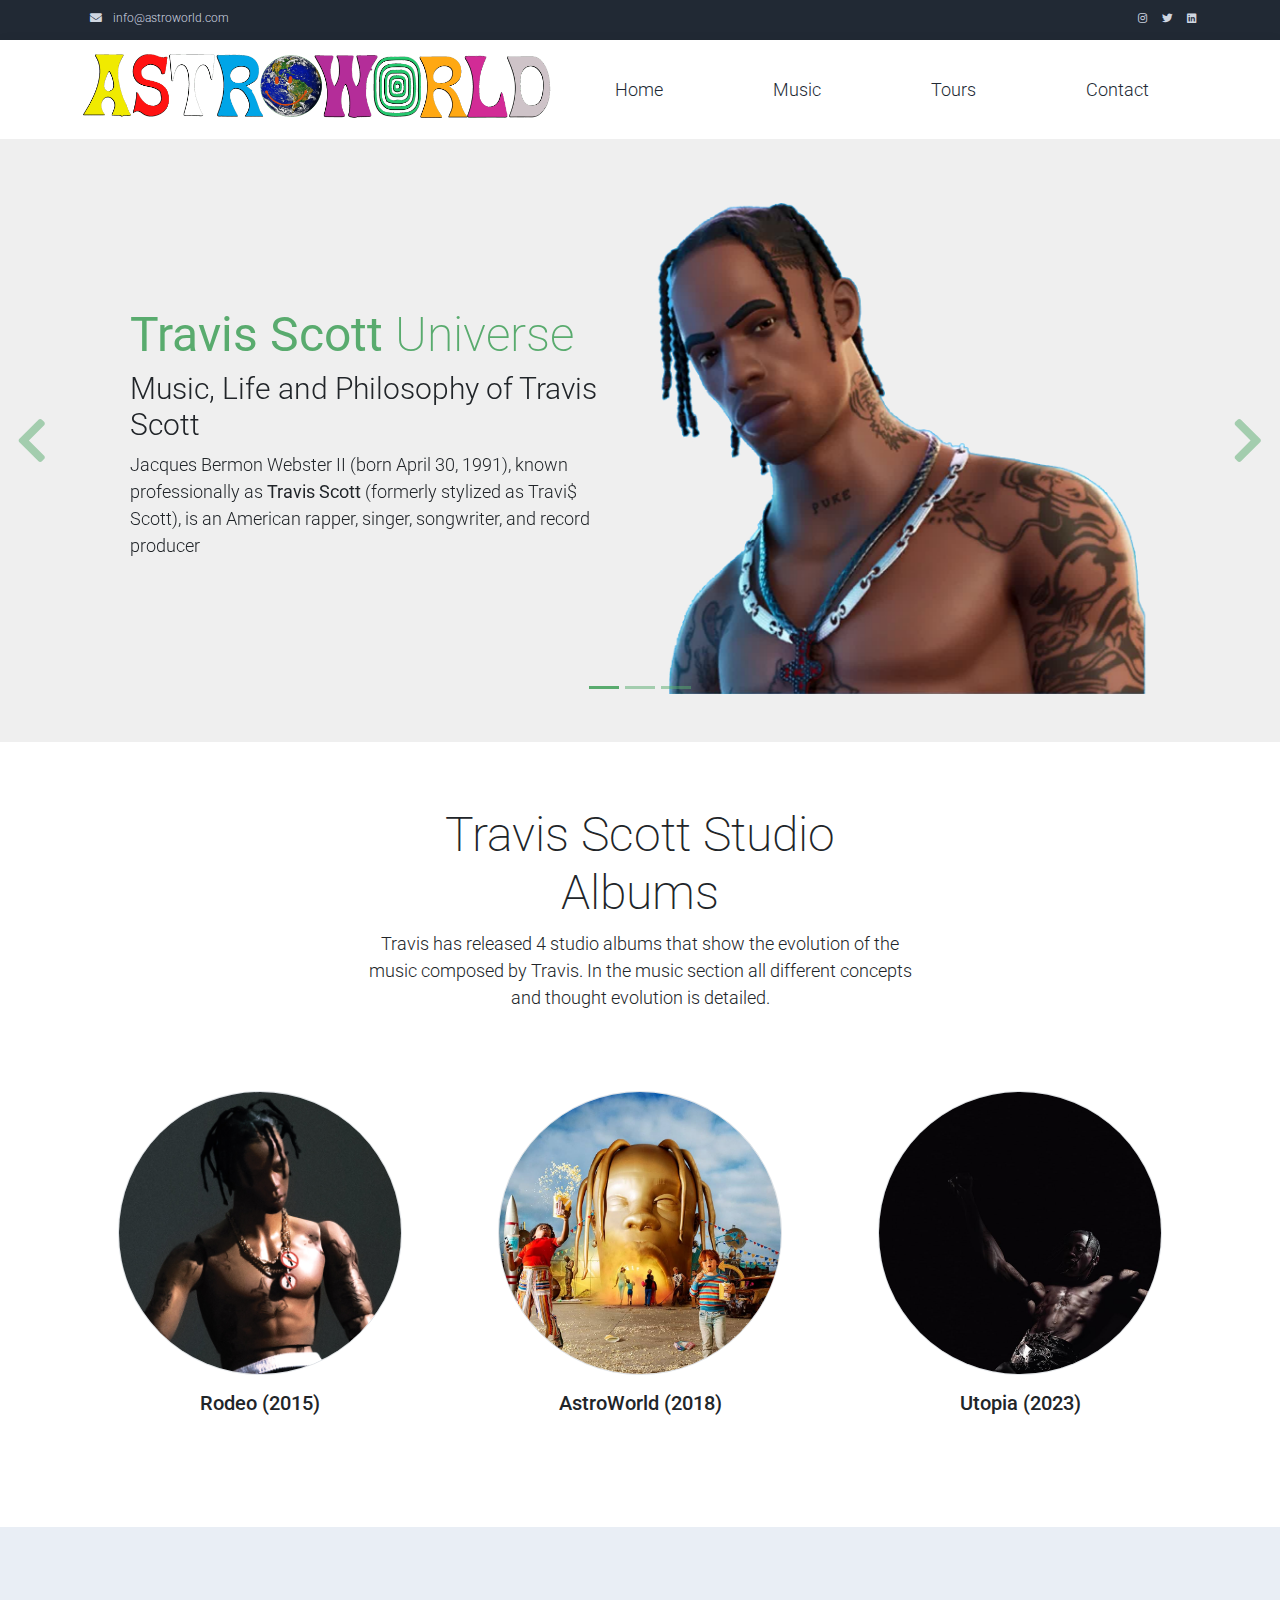
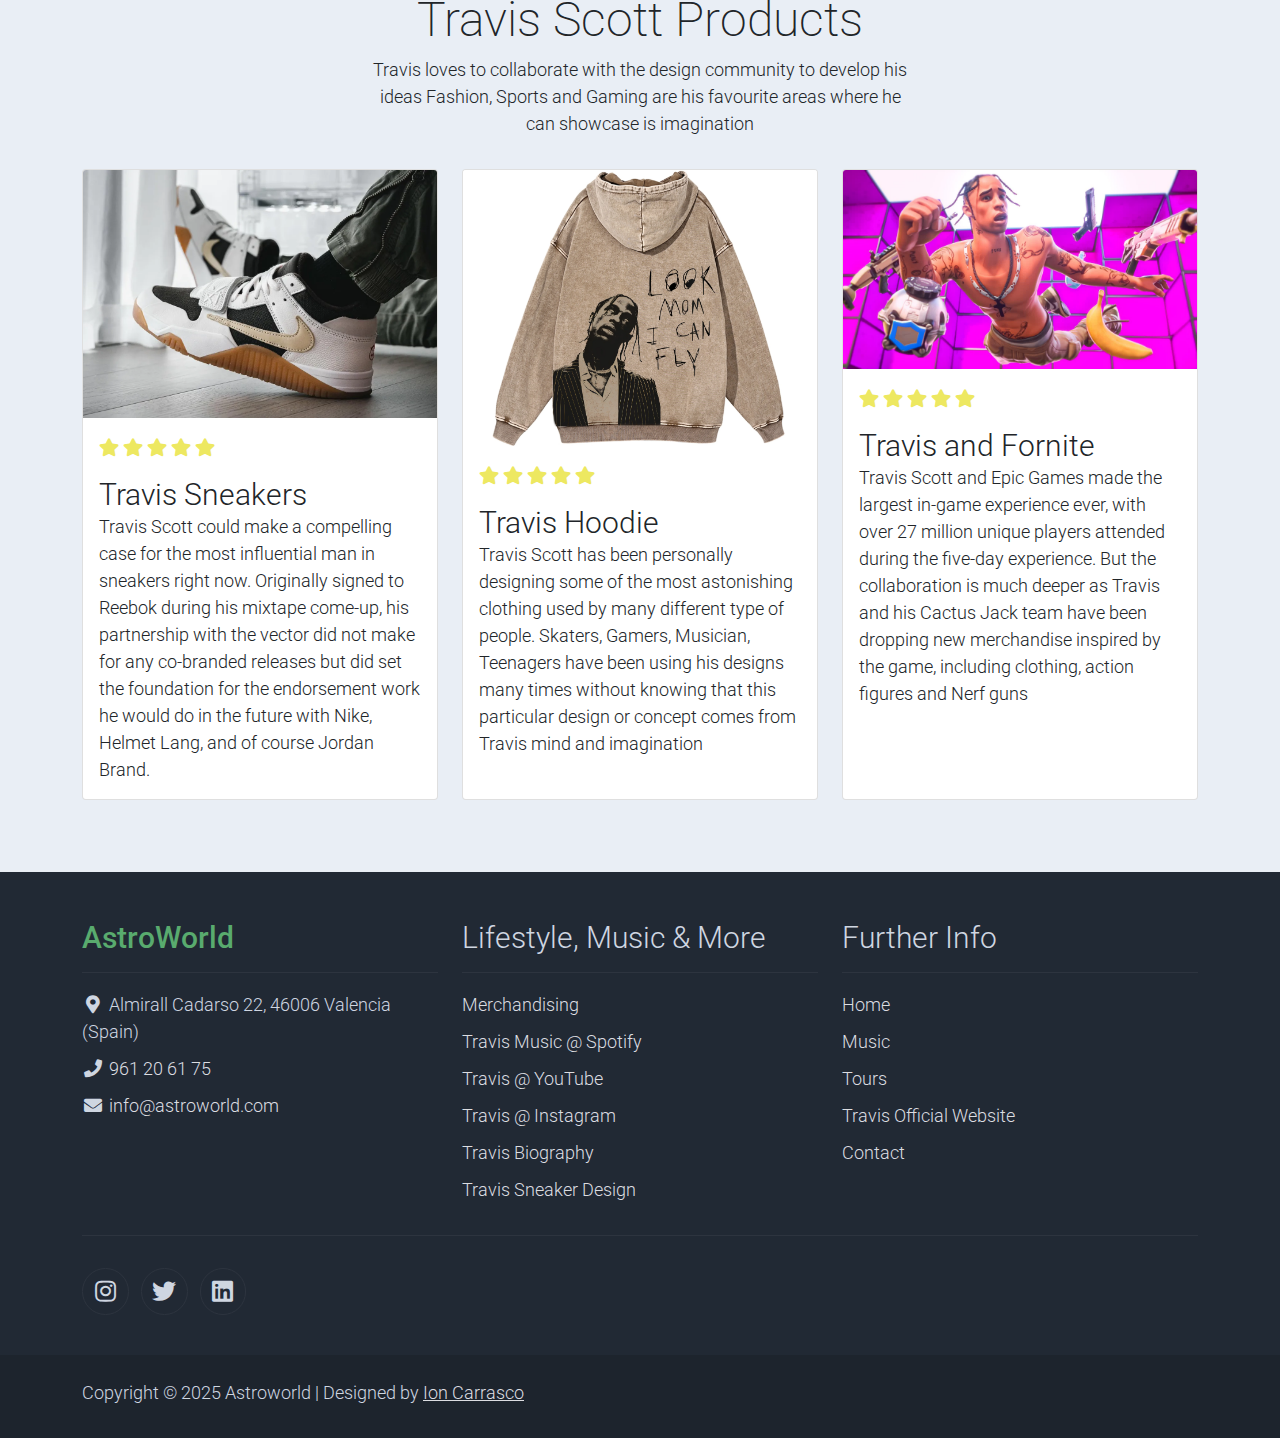
<file: index.html>
<!DOCTYPE html>
<html lang="en">

<head>
    <title>Travis Scott Astroworld</title>
    <meta charset="utf-8">
    <meta name="viewport" content="width=device-width, initial-scale=1">

    <link rel="apple-touch-icon" href="assets/img/cactus-jack-logo.png">
    <link rel="shortcut icon" type="image/x-icon" href="assets/img/favicon.ico">

    <link rel="stylesheet" href="assets/css/bootstrap.min.css">
    <link rel="stylesheet" href="assets/css/ionwebstore.css">
    <link rel="stylesheet" href="assets/css/custom.css">

    <!-- Load fonts style after rendering the layout styles -->
    <link rel="stylesheet" href="https://fonts.googleapis.com/css2?family=Roboto:wght@100;200;300;400;500;700;900&display=swap">
    <link rel="stylesheet" href="assets/css/fontawesome.min.css">
<!--
    
Astroworld Page with Travis Scott Life & Music resources

-->
</head>

<body>
    <!-- Start Top Nav -->
    <nav class="navbar navbar-expand-lg bg-dark navbar-light d-none d-lg-block" id="ionwebstore_nav_top">
        <div class="container text-light">
            <div class="w-100 d-flex justify-content-between">
                <div>
                    <i class="fa fa-envelope mx-2"></i>
                    <a class="navbar-sm-brand text-light text-decoration-none" href="mailto:info@astroworld.com">info@astroworld.com</a>
                </div>
                <div>
                    <a class="text-light" href="https://www.instagram.com/" target="_blank"><i class="fab fa-instagram fa-sm fa-fw me-2"></i></a>
                    <a class="text-light" href="https://twitter.com/" target="_blank"><i class="fab fa-twitter fa-sm fa-fw me-2"></i></a>
                    <a class="text-light" href="https://www.linkedin.com/" target="_blank"><i class="fab fa-linkedin fa-sm fa-fw"></i></a>
                </div>
            </div>
        </div>
    </nav>
    <!-- Close Top Nav -->

    <!-- Header -->
    <nav class="navbar navbar-expand-lg navbar-light shadow">
        <div class="container d-flex justify-content-between align-items-center">

            <a class="navbar-brand text-success logo h1 align-self-center" href="index.html">
                    <img style="height:65px" src="./assets/img/astroworld-logo_big.png">
            </a>

            <button class="navbar-toggler border-0" type="button" data-bs-toggle="collapse" data-bs-target="#ionwebstore_main_nav" aria-controls="navbarSupportedContent" aria-expanded="false" aria-label="Toggle navigation">
                <span class="navbar-toggler-icon"></span>
            </button>

            <div class="align-self-center collapse navbar-collapse flex-fill  d-lg-flex justify-content-lg-between" id="ionwebstore_main_nav">
                <div class="flex-fill">
                    <ul class="nav navbar-nav d-flex justify-content-between mx-lg-auto">
                        <li class="nav-item">
                            <a class="nav-link" href="index.html">Home</a>
                        </li>
                        <li class="nav-item">
                            <a class="nav-link" href="music.html">Music</a>
                        </li>
                        <li class="nav-item">
                            <a class="nav-link" href="tours.html">Tours</a>
                        </li>
                        <li class="nav-item">
                            <a class="nav-link" href="contact.html">Contact</a>
                        </li>
                    </ul>
                </div>
            </div>

        </div>
    </nav>
    <!-- Close Header -->

    <!-- Travis Carousel -->
    <div id="ionwebstore-carousel" class="carousel slide" data-bs-ride="carousel">
        <ol class="carousel-indicators">
            <li data-bs-target="#ionwebstore-carousel" data-bs-slide-to="0" class="active"></li>
            <li data-bs-target="#ionwebstore-carousel" data-bs-slide-to="1"></li>
            <li data-bs-target="#ionwebstore-carousel" data-bs-slide-to="2"></li>
        </ol>
        <div class="carousel-inner">
            <div class="carousel-item active">
                <div class="container">
                    <div class="row p-5">
                        <div class="mx-auto col-md-8 col-lg-6 order-lg-last">
                            <img class="img-fluid" src="./assets/img/travis_scott_02.png" alt="">
                        </div>
                        <div class="col-lg-6 mb-0 d-flex align-items-center">
                            <div class="text-align-left align-self-center">
                                <h1 class="h1 text-success"><b>Travis Scott</b> Universe</h1>
                                <h3 class="h2">Music, Life and Philosophy of Travis Scott</h3>
                                <p>
                                    Jacques Bermon Webster II (born April 30, 1991), known professionally
                                     as <strong>Travis Scott</strong> (formerly stylized as Travi$ Scott), is an American
                                      rapper, singer, songwriter, and record producer
                                </p>
                            </div>
                        </div>
                    </div>
                </div>
            </div>
            <div class="carousel-item">
                <div class="container">
                    <div class="row p-5">
                        <div class="mx-auto col-md-8 col-lg-6 order-lg-last">
                            <img class="img-fluid" src="./assets/img/astroworld_head_01.png" alt="">
                        </div>
                        <div class="col-lg-6 mb-0 d-flex align-items-center">
                            <div class="text-align-left">
                                <h1 class="h1 text-success">Astroworld</h1>
                                <h3 class="h2">Music Universe of Travis Scott</h3>
                                <p>
                                    AstroWorld sounds like taking an amusement park away from kids. We wanted it back as
                                     it took the fun out of the city. Is finishing the saga started with Rodeo, showing all
                                     the ideas that were flourishing in my mind...
                                </p>
                            </div>
                        </div>
                    </div>
                </div>
            </div>
            <div class="carousel-item">
                <div class="container">
                    <div class="row p-5">
                        <div class="mx-auto col-md-8 col-lg-6 order-lg-last">
                            <img class="img-fluid" src="./assets/img/travis_ticket_v2.png" alt="">
                        </div>
                        <div class="col-lg-6 mb-0 d-flex align-items-center">
                            <div class="text-align-left">
                                <h1 class="h1 text-success"><b>Travis</b> on Tour</h1>
                                <h3 class="h2">2025 World Tour Information </h3>
                                <p>
                                    Travis Scott's continuation of UTOPIA - Circus Maximus Tour is planned to bring the biggest music show 
                                    over the United States, Europe and Oceania showcasing Travis Scott's music and live performance
                                </p>
                            </div>
                        </div>
                    </div>
                </div>
            </div>
        </div>
        <a class="carousel-control-prev text-decoration-none w-auto ps-3" href="#ionwebstore-carousel" role="button" data-bs-slide="prev">
            <i class="fas fa-chevron-left"></i>
        </a>
        <a class="carousel-control-next text-decoration-none w-auto pe-3" href="#ionwebstore-carousel" role="button" data-bs-slide="next">
            <i class="fas fa-chevron-right"></i>
        </a>
    </div>
    <!-- End Travis Carousel -->

    <!-- Studio Albums -->
    <section class="container py-5">
        <div class="row text-center pt-3">
            <div class="col-lg-6 m-auto">
                <h1 class="h1">Travis Scott Studio Albums</h1>
                <p>
                    Travis has released 4 studio albums that show the evolution of the music composed by Travis.
                     In the music section all different concepts and thought evolution is detailed.
                </p>
            </div>
        </div>
        <div class="row">
            <div class="col-12 col-md-4 p-5 mt-3">
                <a href="#"><img src="./assets/img/travis_rodeo.jpg" class="rounded-circle img-fluid border"></a>
                <h5 class="text-center mt-3 mb-3">Rodeo (2015)</h5>
            </div>
            <div class="col-12 col-md-4 p-5 mt-3">
                <a href="#"><img src="./assets/img/travis_astroworld.jpg" class="rounded-circle img-fluid border"></a>
                <h5 class="text-center mt-3 mb-3">AstroWorld (2018)</h5>
            </div>
            <div class="col-12 col-md-4 p-5 mt-3">
                <a href="#"><img src="./assets/img/travis_utopia_cover.jpg" class="rounded-circle img-fluid border"></a>
                <h2 class="h5 text-center mt-3 mb-3">Utopia (2023)</h2>
            </div>
        </div>
    </section>
    <!-- End Studio Albums -->

    <!-- Start Product -->
    <section class="bg-light">
        <div class="container py-5">
            <div class="row text-center py-3">
                <div class="col-lg-6 m-auto">
                    <h1 class="h1">Travis Scott Products</h1>
                    <p>
                        Travis loves to collaborate with the design community to develop his ideas
                        Fashion, Sports and Gaming are his favourite areas where he can showcase is imagination
                    </p>
                </div>
            </div>
            <div class="row">
                <div class="col-12 col-md-4 mb-4">
                    <div class="card h-100">
                        <a href="https://www.nike.com/es/launch/t/behind-the-design-air-force-1-travis-scott">
                            <img src="./assets/img/travis-scott-jordan-nike.webp" class="card-img-top" alt="...">
                        </a>
                        <div class="card-body">
                            <ul class="list-unstyled d-flex justify-content-between">
                                <li>
                                    <i class="text-warning fa fa-star"></i>
                                    <i class="text-warning fa fa-star"></i>
                                    <i class="text-warning fa fa-star"></i>
                                    <i class="text-warning fa fa-star"></i>
                                    <i class="text-warning fa fa-star"></i>
                                </li>
                            </ul>
                            <a href="https://www.nike.com/es/launch/t/behind-the-design-air-force-1-travis-scott" class="h2 text-decoration-none text-dark">Travis Sneakers</a>
                            <p class="card-text">
                                Travis Scott could make a compelling case for the most influential man in sneakers right now.
                                Originally signed to Reebok during his mixtape come-up, his partnership with the vector did not
                                 make for any co-branded releases but did set the foundation for the endorsement work he would do in
                                  the future with Nike, Helmet Lang, and of course Jordan Brand.
                            </p>
                        </div>
                    </div>
                </div>
                <div class="col-12 col-md-4 mb-4">
                    <div class="card h-100">
                        <a href="https://www.hennissy-aesthetics.com/products/travis-hoodie">
                            <img src="./assets/img/travis_hoodie_v2.webp" class="card-img-top" alt="...">
                        </a>
                        <div class="card-body">
                            <ul class="list-unstyled d-flex justify-content-between">
                                <li>
                                    <i class="text-warning fa fa-star"></i>
                                    <i class="text-warning fa fa-star"></i>
                                    <i class="text-warning fa fa-star"></i>
                                    <i class="text-warning fa fa-star"></i>
                                    <i class="text-warning fa fa-star"></i>
                                </li>
                            </ul>
                            <a href="https://www.hennissy-aesthetics.com/products/travis-hoodie" class="h2 text-decoration-none text-dark">Travis Hoodie</a>
                            <p class="card-text">
                                Travis Scott has been personally designing some of the most astonishing clothing used by
                                many different type of people. Skaters, Gamers, Musician, Teenagers have been using his designs many times
                                without knowing that this particular design or concept comes from Travis mind and imagination
                            </p>
                        </div>
                    </div>
                </div>
                <div class="col-12 col-md-4 mb-4">
                    <div class="card h-100">
                        <a href="https://www.fortnite.com/@xxi21/2039-3221-0319?lang=es-ES">
                            <img src="./assets/img/travis_fortnite.jpeg" class="card-img-top" alt="...">
                        </a>
                        <div class="card-body">
                            <ul class="list-unstyled d-flex justify-content-between">
                                <li>
                                    <i class="text-warning fa fa-star"></i>
                                    <i class="text-warning fa fa-star"></i>
                                    <i class="text-warning fa fa-star"></i>
                                    <i class="text-warning fa fa-star"></i>
                                    <i class="text-warning fa fa-star"></i>
                                </li>
                            </ul>
                            <a href="https://www.fortnite.com/@xxi21/2039-3221-0319?lang=es-ES" class="h2 text-decoration-none text-dark">Travis and Fornite</a>
                            <p class="card-text">
                                Travis Scott and Epic Games made the largest in-game experience ever, with over 27 million unique players
                                attended during the five-day experience. But the collaboration is much deeper as Travis and his Cactus Jack team
                                 have been dropping new merchandise inspired by the game, including clothing, action figures and Nerf guns
                            </p>
                        </div>
                    </div>
                </div>
            </div>
        </div>
    </section>
    <!-- End Products -->

    <!-- Start Footer -->
    <footer class="bg-dark" id="ionwebstore_footer">
        <div class="container">
            <div class="row">

                <div class="col-md-4 pt-5">
                    <h2 class="h2 text-success border-bottom pb-3 border-light logo">AstroWorld</h2>
                    <ul class="list-unstyled text-light footer-link-list">
                        <li>
                            <i class="fas fa-map-marker-alt fa-fw"></i>
                            Almirall Cadarso 22, 46006 Valencia (Spain)
                        </li>
                        <li>
                            <i class="fa fa-phone fa-fw"></i>
                            <a class="text-decoration-none" href="tel:961-20-61-75">961 20 61 75</a>
                        </li>
                        <li>
                            <i class="fa fa-envelope fa-fw"></i>
                            <a class="text-decoration-none" href="mailto:info@astroworld.com">info@astroworld.com</a>
                        </li>
                    </ul>
                </div>

                <div class="col-md-4 pt-5">
                    <h2 class="h2 text-light border-bottom pb-3 border-light">Lifestyle, Music & More</h2>
                    <ul class="list-unstyled text-light footer-link-list">
                        <li><a class="text-decoration-none" href="https://shop.travisscott.com/">Merchandising</a></li>
                        <li><a class="text-decoration-none" href="https://open.spotify.com/intl-es/artist/0Y5tJX1MQlPlqiwlOH1tJY">Travis Music @ Spotify</a></li>
                        <li><a class="text-decoration-none" href="https://www.youtube.com/@TravisScottXX">Travis @ YouTube</a></li>
                        <li><a class="text-decoration-none" href="https://www.instagram.com/travisscott/">Travis @ Instagram</a></li>
                        <li><a class="text-decoration-none" href="https://www.allmusic.com/artist/travis-scott-mn0002998422/biography#">Travis Biography</a></li>
                        <li><a class="text-decoration-none" href="https://www.complex.com/sneakers/a/mike-destefano/travis-scott-sneaker-collaborations-ranked-from-worst-to-best">Travis Sneaker Design</a></li>
                    </ul>
                </div>

                <div class="col-md-4 pt-5">
                    <h2 class="h2 text-light border-bottom pb-3 border-light">Further Info</h2>
                    <ul class="list-unstyled text-light footer-link-list">
                        <li><a class="text-decoration-none" href="#">Home</a></li>
                        <li><a class="text-decoration-none" href="music.html">Music</a></li>
                        <li><a class="text-decoration-none" href="tours.html">Tours</a></li>
                        <li><a class="text-decoration-none" href="https://www.travisscott.com/">Travis Official Website</a></li>
                        <li><a class="text-decoration-none" href="contact.html">Contact</a></li>
                    </ul>
                </div>

            </div>

            <div class="row text-light mb-4">
                <div class="col-12 mb-3">
                    <div class="w-100 my-3 border-top border-light"></div>
                </div>
                <div class="col-auto me-auto">
                    <ul class="list-inline text-left footer-icons">
                        <li class="list-inline-item border border-light rounded-circle text-center">
                            <a class="text-light text-decoration-none" target="_blank" href="https://www.instagram.com/"><i class="fab fa-instagram fa-lg fa-fw"></i></a>
                        </li>
                        <li class="list-inline-item border border-light rounded-circle text-center">
                            <a class="text-light text-decoration-none" target="_blank" href="https://twitter.com/"><i class="fab fa-twitter fa-lg fa-fw"></i></a>
                        </li>
                        <li class="list-inline-item border border-light rounded-circle text-center">
                            <a class="text-light text-decoration-none" target="_blank" href="https://www.linkedin.com/"><i class="fab fa-linkedin fa-lg fa-fw"></i></a>
                        </li>
                    </ul>
                </div>
            </div>
        </div>

        <div class="w-100 bg-black py-3">
            <div class="container">
                <div class="row pt-2">
                    <div class="col-12">
                        <p class="text-left text-light">
                            Copyright &copy; 2025 Astroworld 
                            | Designed by <a rel="sponsored" href="https://ioncarrasco.com" target="_blank">Ion Carrasco</a>
                        </p>
                    </div>
                </div>
            </div>
        </div>

    </footer>
    <!-- End Footer -->

    <!-- Start Script -->
    <script src="assets/js/jquery-1.11.0.min.js"></script>
    <script src="assets/js/jquery-migrate-1.2.1.min.js"></script>
    <script src="assets/js/bootstrap.bundle.min.js"></script>
    <!-- End Script -->
</body>

</html>
</file>
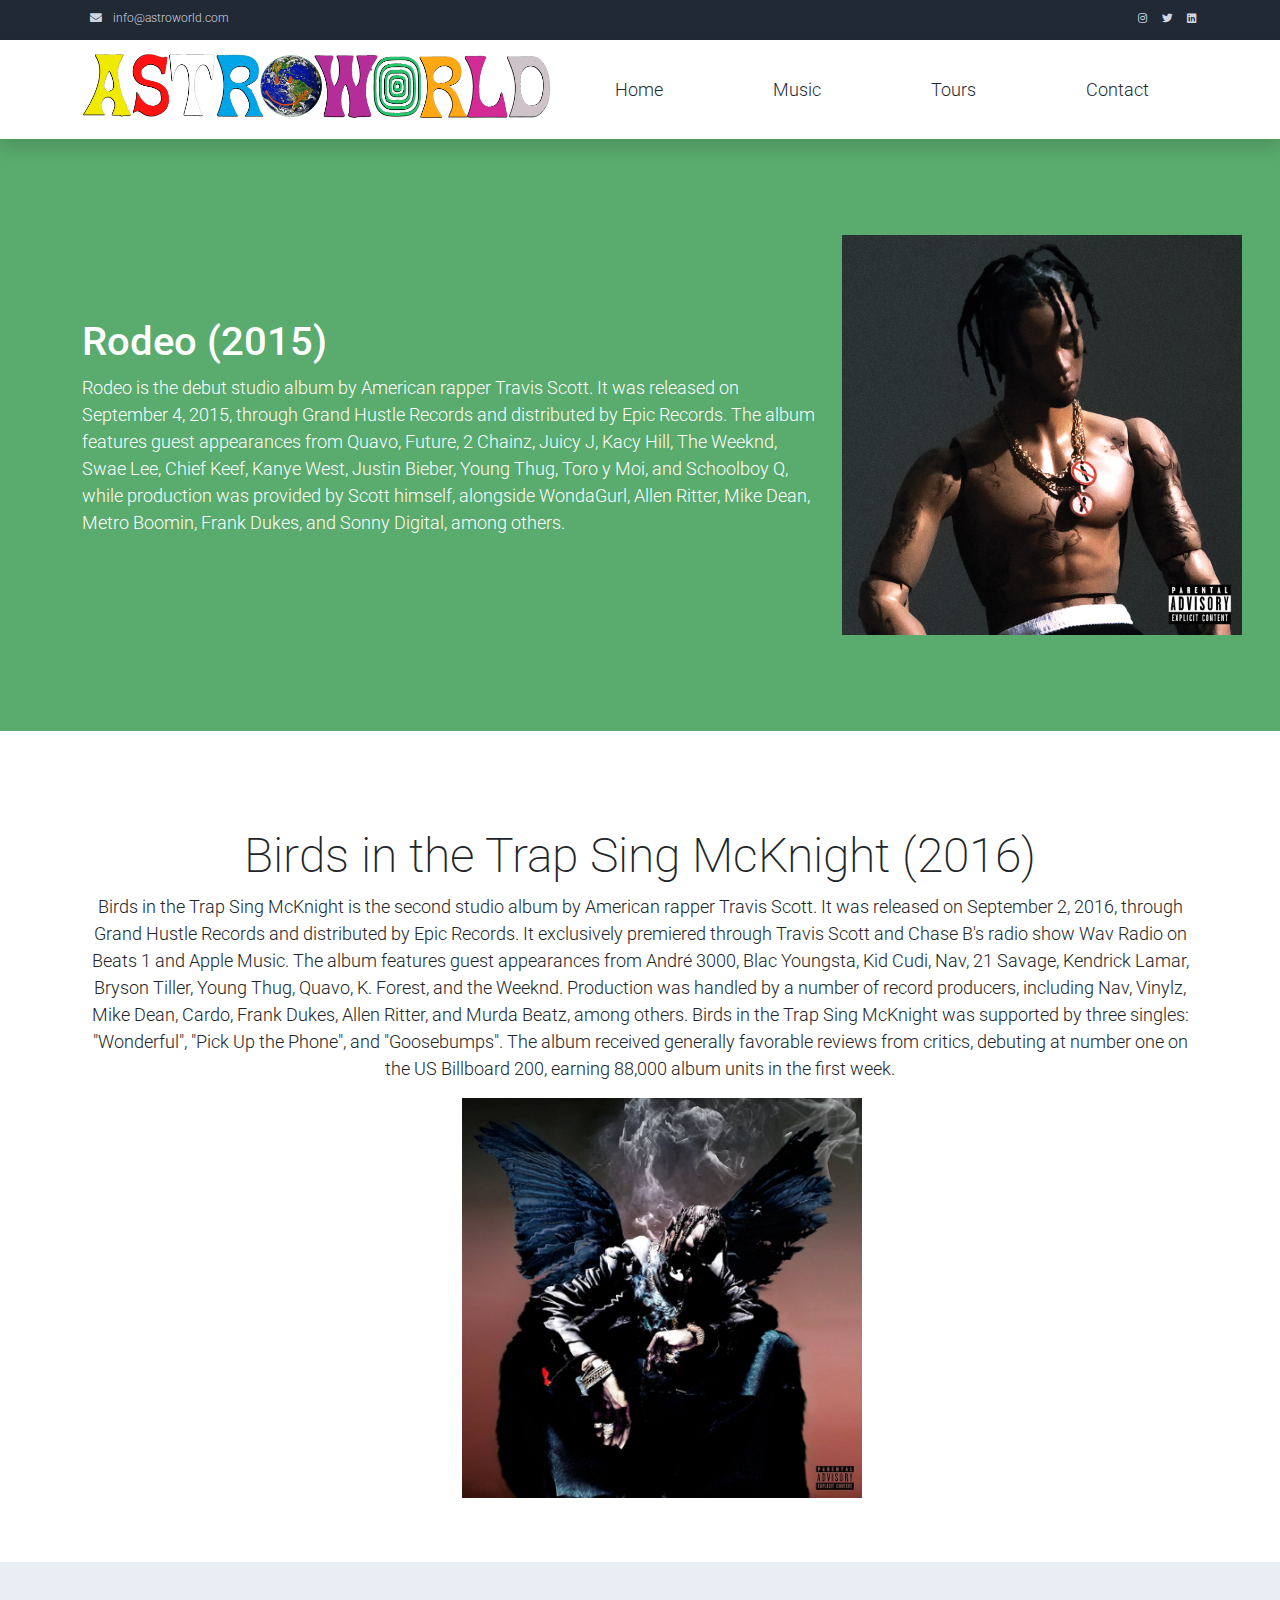
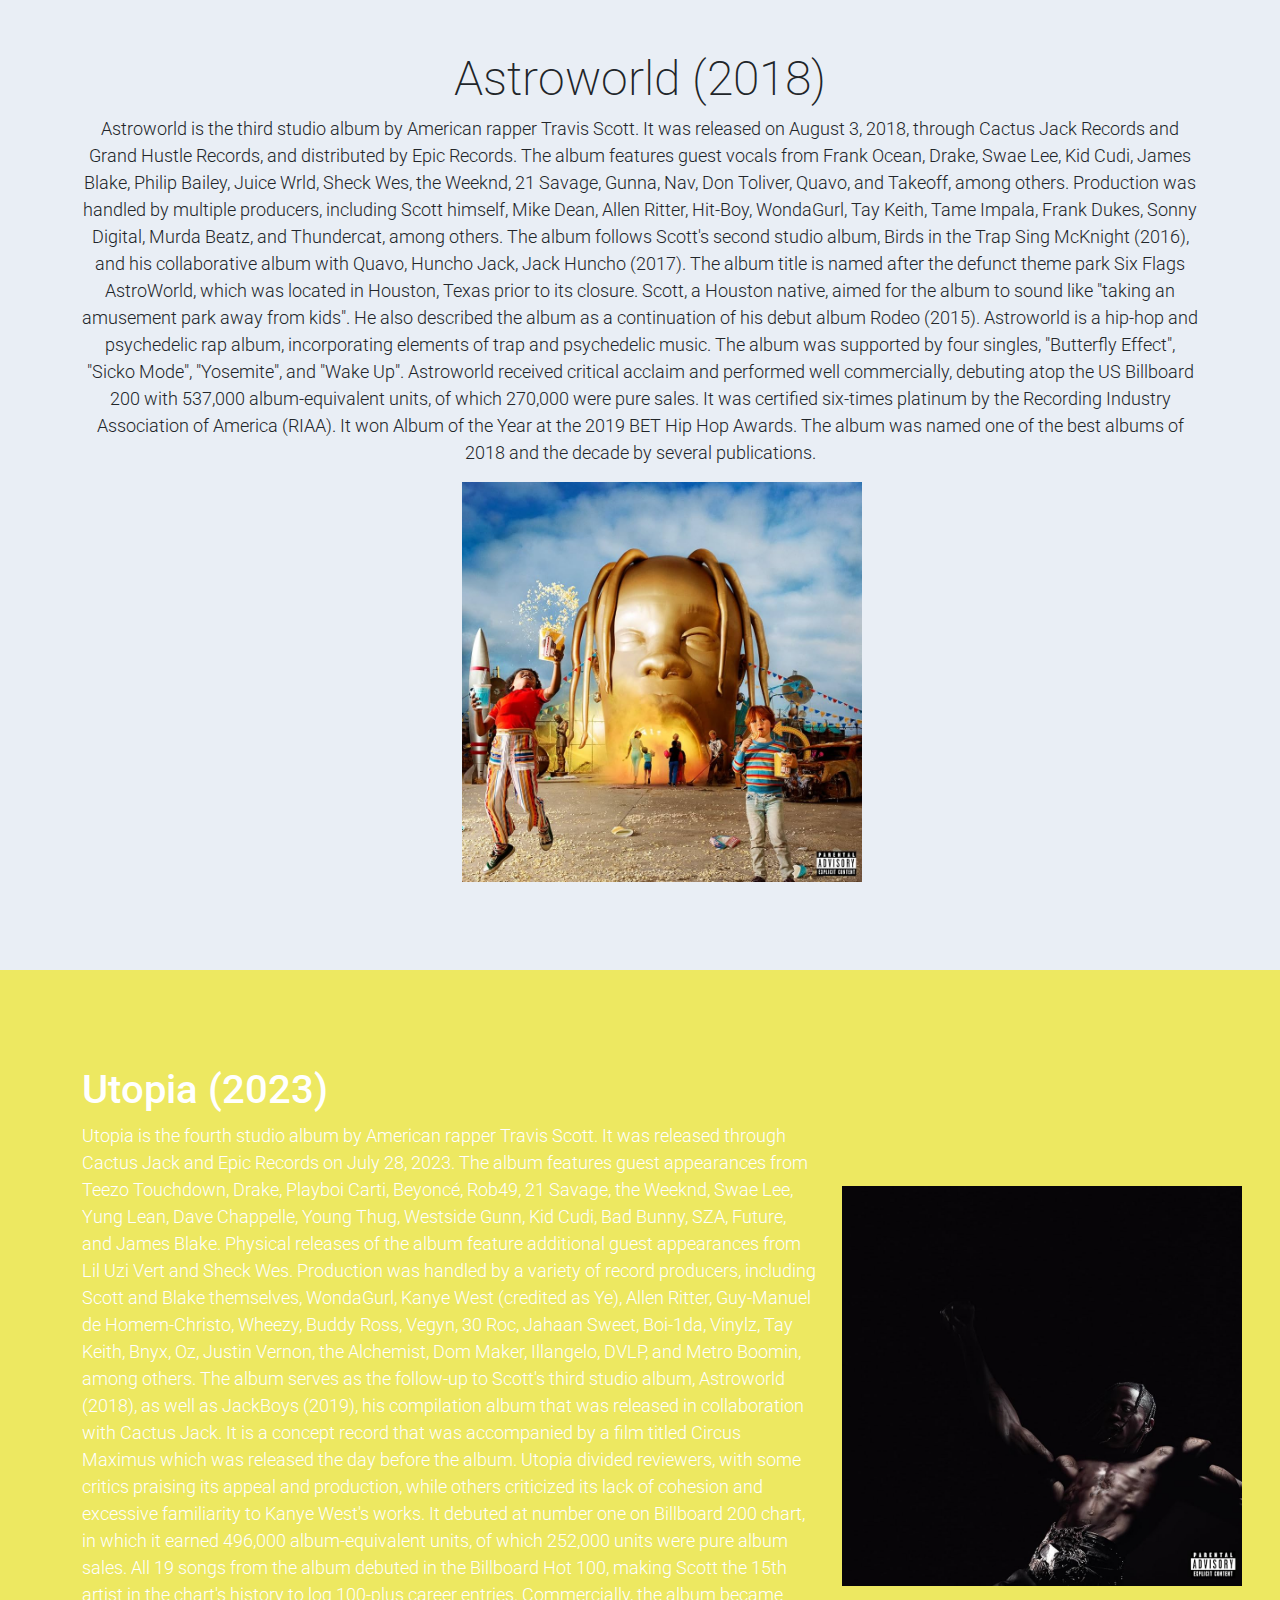
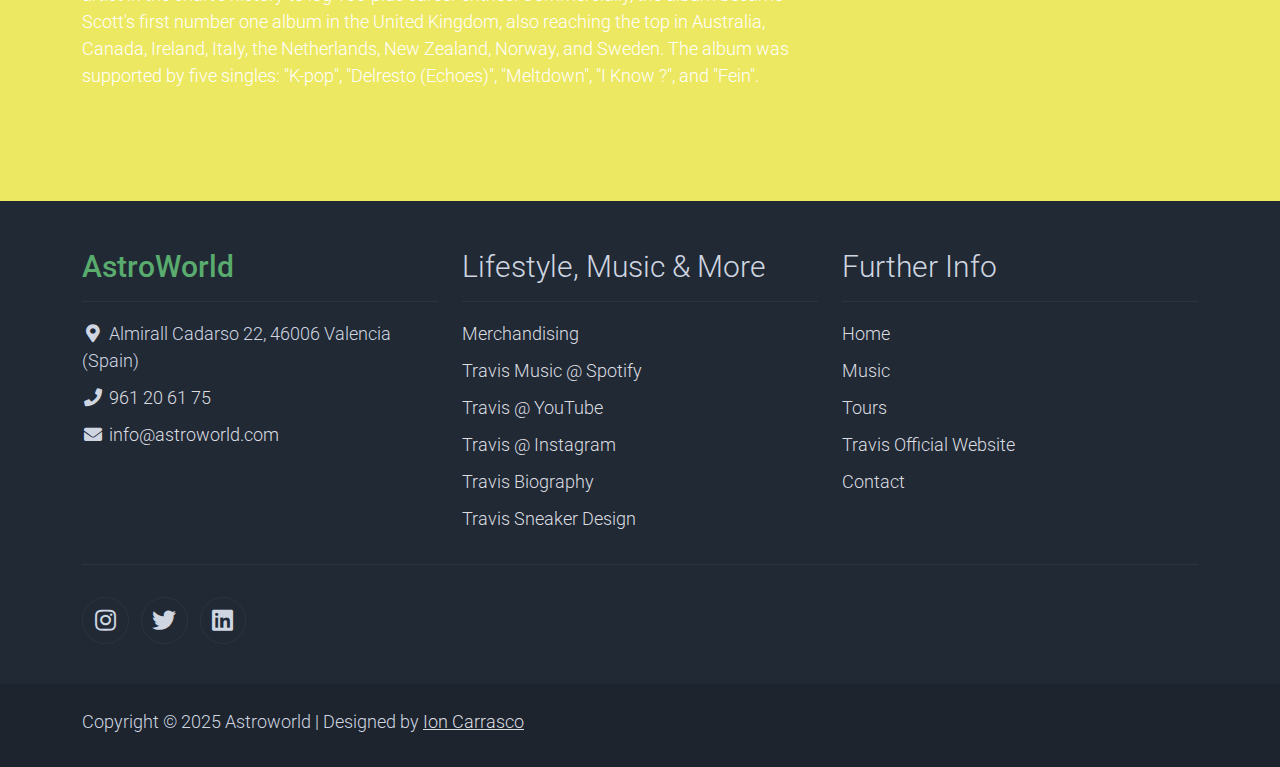
<file: music.html>
<!DOCTYPE html>
<html lang="en">

<head>
    <title>Astroworld - Music</title>
    <meta charset="utf-8">
    <meta name="viewport" content="width=device-width, initial-scale=1">

    <link rel="apple-touch-icon" href="assets/img/cactus-jack-logo.png">
    <link rel="shortcut icon" type="image/x-icon" href="assets/img/favicon.ico">

    <link rel="stylesheet" href="assets/css/bootstrap.min.css">
    <link rel="stylesheet" href="assets/css/ionwebstore.css">
    <link rel="stylesheet" href="assets/css/custom.css">

    <!-- Load fonts style after rendering the layout styles -->
    <link rel="stylesheet" href="https://fonts.googleapis.com/css2?family=Roboto:wght@100;200;300;400;500;700;900&display=swap">
    <link rel="stylesheet" href="assets/css/fontawesome.min.css">
<!--
    
Astroworld Page with Travis Scott Life & Music resources

-->
</head>

<body>
    <!-- Start Top Nav -->
    <nav class="navbar navbar-expand-lg bg-dark navbar-light d-none d-lg-block" id="ionwebstore_nav_top">
        <div class="container text-light">
            <div class="w-100 d-flex justify-content-between">
                <div>
                    <i class="fa fa-envelope mx-2"></i>
                    <a class="navbar-sm-brand text-light text-decoration-none" href="mailto:info@astroworld.com">info@astroworld.com</a>
                </div>
                <div>
                    <a class="text-light" href="https://www.instagram.com/" target="_blank"><i class="fab fa-instagram fa-sm fa-fw me-2"></i></a>
                    <a class="text-light" href="https://twitter.com/" target="_blank"><i class="fab fa-twitter fa-sm fa-fw me-2"></i></a>
                    <a class="text-light" href="https://www.linkedin.com/" target="_blank"><i class="fab fa-linkedin fa-sm fa-fw"></i></a>
                </div>
            </div>
        </div>
    </nav>
    <!-- Close Top Nav -->

    <!-- Header -->
    <nav class="navbar navbar-expand-lg navbar-light shadow">
        <div class="container d-flex justify-content-between align-items-center">

            <a class="navbar-brand text-success logo h1 align-self-center" href="index.html">
                <img style="height:65px" src="./assets/img/astroworld-logo_big.png">
            </a>

            <button class="navbar-toggler border-0" type="button" data-bs-toggle="collapse" data-bs-target="#ionwebstore_main_nav" aria-controls="navbarSupportedContent" aria-expanded="false" aria-label="Toggle navigation">
                <span class="navbar-toggler-icon"></span>
            </button>

            <div class="align-self-center collapse navbar-collapse flex-fill  d-lg-flex justify-content-lg-between" id="ionwebstore_main_nav">
                <div class="flex-fill">
                    <ul class="nav navbar-nav d-flex justify-content-between mx-lg-auto">
                        <li class="nav-item">
                            <a class="nav-link" href="index.html">Home</a>
                        </li>
                        <li class="nav-item">
                            <a class="nav-link" href="music.html">Music</a>
                        </li>
                        <li class="nav-item">
                            <a class="nav-link" href="tours.html">Tours</a>
                        </li>
                        <li class="nav-item">
                            <a class="nav-link" href="contact.html">Contact</a>
                        </li>
                    </ul>
                </div>
            </div>

        </div>
    </nav>
    <!-- Close Header -->

    <!-- Music Section -->
    <section class="bg-success py-5">
        <div class="container">
            <div class="row align-items-center py-5">
                <div class="col-md-8 text-white">
                    <h1>Rodeo (2015)</h1>
                    <p>
                        Rodeo is the debut studio album by American rapper Travis Scott. It was released on September 4, 2015, through Grand Hustle Records and distributed by Epic Records. The album features guest appearances from Quavo, Future, 2 Chainz, Juicy J, Kacy Hill, The Weeknd, Swae Lee, Chief Keef, Kanye West, Justin Bieber, Young Thug, Toro y Moi, and Schoolboy Q, while production was provided by Scott himself, alongside WondaGurl, Allen Ritter, Mike Dean, Metro Boomin, Frank Dukes, and Sonny Digital, among others.
                    </p>
                </div>
                <div class="col-md-4">
                    <img src="assets/img/travis_rodeo.jpg" height="400">
                </div>
            </div>
        </div>
    </section>

    <section class="container py-5">
        <div class="row text-center pt-5 pb-3">
            <div class="col-lg-12 m-auto">
                <h1 class="h1">Birds in the Trap Sing McKnight (2016)</h1>
                <p>
                    Birds in the Trap Sing McKnight is the second studio album by American rapper Travis Scott. It was released on September 2, 2016, through Grand Hustle Records and distributed by Epic Records. It exclusively premiered through Travis Scott and Chase B's radio show Wav Radio on Beats 1 and Apple Music. The album features guest appearances from André 3000, Blac Youngsta, Kid Cudi, Nav, 21 Savage, Kendrick Lamar, Bryson Tiller, Young Thug, Quavo, K. Forest, and the Weeknd. Production was handled by a number of record producers, including Nav, Vinylz, Mike Dean, Cardo, Frank Dukes, Allen Ritter, and Murda Beatz, among others.
                    Birds in the Trap Sing McKnight was supported by three singles: "Wonderful", "Pick Up the Phone", and "Goosebumps". The album received generally favorable reviews from critics, debuting at number one on the US Billboard 200, earning 88,000 album units in the first week.
                </p>
            </div>
            <div class="col-md-4"></div>
            <div class="col-md-4">
              <img src="assets/img/travis_birds.jpg" height="400">
            </div>
            <div class="col-md-4"></div>
        </div>
    </section>
    <section class="bg-light py-5">
        <div class="container my-4">
            <div class="row text-center py-3">
                <div class="col-lg-12 m-auto">
                    <h1 class="h1">Astroworld (2018)</h1>
                    <p>
                        Astroworld is the third studio album by American rapper Travis Scott. It was released on August 3, 2018, through Cactus Jack Records and Grand Hustle Records, and distributed by Epic Records. The album features guest vocals from Frank Ocean, Drake, Swae Lee, Kid Cudi, James Blake, Philip Bailey, Juice Wrld, Sheck Wes, the Weeknd, 21 Savage, Gunna, Nav, Don Toliver, Quavo, and Takeoff, among others. Production was handled by multiple producers, including Scott himself, Mike Dean, Allen Ritter, Hit-Boy, WondaGurl, Tay Keith, Tame Impala, Frank Dukes, Sonny Digital, Murda Beatz, and Thundercat, among others. The album follows Scott's second studio album, Birds in the Trap Sing McKnight (2016), and his collaborative album with Quavo, Huncho Jack, Jack Huncho (2017).
                        The album title is named after the defunct theme park Six Flags AstroWorld, which was located in Houston, Texas prior to its closure. Scott, a Houston native, aimed for the album to sound like "taking an amusement park away from kids". He also described the album as a continuation of his debut album Rodeo (2015). Astroworld is a hip-hop and psychedelic rap album, incorporating elements of trap and psychedelic music. The album was supported by four singles, "Butterfly Effect", "Sicko Mode", "Yosemite", and "Wake Up".
                        Astroworld received critical acclaim and performed well commercially, debuting atop the US Billboard 200 with 537,000 album-equivalent units, of which 270,000 were pure sales. It was certified six-times platinum by the Recording Industry Association of America (RIAA). It won Album of the Year at the 2019 BET Hip Hop Awards. The album was named one of the best albums of 2018 and the decade by several publications.
                    </p>
                </div>
                <div class="col-md-4"></div>
                <div class="col-md-4">
                    <img src="assets/img/travis_astroworld.jpg" height="400">
                </div>
                <div class="col-md-4"></div>
            </div>
        </div>
    </section>

    <section class="bg-warning py-5">
        <div class="container">
            <div class="row align-items-center py-5">
                <div class="col-md-8 text-white">
                    <h1>Utopia (2023)</h1>
                    <p>
                        Utopia is the fourth studio album by American rapper Travis Scott. It was released through Cactus Jack and Epic Records on July 28, 2023. The album features guest appearances from Teezo Touchdown, Drake, Playboi Carti, Beyoncé, Rob49, 21 Savage, the Weeknd, Swae Lee, Yung Lean, Dave Chappelle, Young Thug, Westside Gunn, Kid Cudi, Bad Bunny, SZA, Future, and James Blake. Physical releases of the album feature additional guest appearances from Lil Uzi Vert and Sheck Wes. Production was handled by a variety of record producers, including Scott and Blake themselves, WondaGurl, Kanye West (credited as Ye), Allen Ritter, Guy-Manuel de Homem-Christo, Wheezy, Buddy Ross, Vegyn, 30 Roc, Jahaan Sweet, Boi-1da, Vinylz, Tay Keith, Bnyx, Oz, Justin Vernon, the Alchemist, Dom Maker, Illangelo, DVLP, and Metro Boomin, among others. The album serves as the follow-up to Scott's third studio album, Astroworld (2018), as well as JackBoys (2019), his compilation album that was released in collaboration with Cactus Jack. It is a concept record that was accompanied by a film titled Circus Maximus which was released the day before the album.
                        Utopia divided reviewers, with some critics praising its appeal and production, while others criticized its lack of cohesion and excessive familiarity to Kanye West's works. It debuted at number one on Billboard 200 chart, in which it earned 496,000 album-equivalent units, of which 252,000 units were pure album sales. All 19 songs from the album debuted in the Billboard Hot 100, making Scott the 15th artist in the chart's history to log 100-plus career entries. Commercially, the album became Scott's first number one album in the United Kingdom, also reaching the top in Australia, Canada, Ireland, Italy, the Netherlands, New Zealand, Norway, and Sweden. The album was supported by five singles: "K-pop", "Delresto (Echoes)", "Meltdown", "I Know ?", and "Fein".
                    </p>
                </div>
                <div class="col-md-4">
                    <img src="assets/img/travis_utopia_cover.jpg" height="400">
                </div>
            </div>
        </div>
    </section>
    <!--End Music Section-->

    <!-- Start Footer -->
    <footer class="bg-dark" id="ionwebstore_footer">
        <div class="container">
            <div class="row">

                <div class="col-md-4 pt-5">
                    <h2 class="h2 text-success border-bottom pb-3 border-light logo">AstroWorld</h2>
                    <ul class="list-unstyled text-light footer-link-list">
                        <li>
                            <i class="fas fa-map-marker-alt fa-fw"></i>
                            Almirall Cadarso 22, 46006 Valencia (Spain)
                        </li>
                        <li>
                            <i class="fa fa-phone fa-fw"></i>
                            <a class="text-decoration-none" href="tel:961-20-61-75">961 20 61 75</a>
                        </li>
                        <li>
                            <i class="fa fa-envelope fa-fw"></i>
                            <a class="text-decoration-none" href="mailto:info@astroworld.com">info@astroworld.com</a>
                        </li>
                    </ul>
                </div>

                <div class="col-md-4 pt-5">
                    <h2 class="h2 text-light border-bottom pb-3 border-light">Lifestyle, Music & More</h2>
                    <ul class="list-unstyled text-light footer-link-list">
                        <li><a class="text-decoration-none" href="https://shop.travisscott.com/">Merchandising</a></li>
                        <li><a class="text-decoration-none" href="https://open.spotify.com/intl-es/artist/0Y5tJX1MQlPlqiwlOH1tJY">Travis Music @ Spotify</a></li>
                        <li><a class="text-decoration-none" href="https://www.youtube.com/@TravisScottXX">Travis @ YouTube</a></li>
                        <li><a class="text-decoration-none" href="https://www.instagram.com/travisscott/">Travis @ Instagram</a></li>
                        <li><a class="text-decoration-none" href="https://www.allmusic.com/artist/travis-scott-mn0002998422/biography#">Travis Biography</a></li>
                        <li><a class="text-decoration-none" href="https://www.complex.com/sneakers/a/mike-destefano/travis-scott-sneaker-collaborations-ranked-from-worst-to-best">Travis Sneaker Design</a></li>
                    </ul>
                </div>

                <div class="col-md-4 pt-5">
                    <h2 class="h2 text-light border-bottom pb-3 border-light">Further Info</h2>
                    <ul class="list-unstyled text-light footer-link-list">
                        <li><a class="text-decoration-none" href="#">Home</a></li>
                        <li><a class="text-decoration-none" href="music.html">Music</a></li>
                        <li><a class="text-decoration-none" href="tours.html">Tours</a></li>
                        <li><a class="text-decoration-none" href="https://www.travisscott.com/">Travis Official Website</a></li>
                        <li><a class="text-decoration-none" href="contact.html">Contact</a></li>
                    </ul>
                </div>

            </div>

            <div class="row text-light mb-4">
                <div class="col-12 mb-3">
                    <div class="w-100 my-3 border-top border-light"></div>
                </div>
                <div class="col-auto me-auto">
                    <ul class="list-inline text-left footer-icons">
                        <li class="list-inline-item border border-light rounded-circle text-center">
                            <a class="text-light text-decoration-none" target="_blank" href="https://www.instagram.com/"><i class="fab fa-instagram fa-lg fa-fw"></i></a>
                        </li>
                        <li class="list-inline-item border border-light rounded-circle text-center">
                            <a class="text-light text-decoration-none" target="_blank" href="https://twitter.com/"><i class="fab fa-twitter fa-lg fa-fw"></i></a>
                        </li>
                        <li class="list-inline-item border border-light rounded-circle text-center">
                            <a class="text-light text-decoration-none" target="_blank" href="https://www.linkedin.com/"><i class="fab fa-linkedin fa-lg fa-fw"></i></a>
                        </li>
                    </ul>
                </div>
            </div>
        </div>

        <div class="w-100 bg-black py-3">
            <div class="container">
                <div class="row pt-2">
                    <div class="col-12">
                        <p class="text-left text-light">
                            Copyright &copy; 2025 Astroworld 
                            | Designed by <a rel="sponsored" href="https://ioncarrasco.com" target="_blank">Ion Carrasco</a>
                        </p>
                    </div>
                </div>
            </div>
        </div>

    </footer>
    <!-- End Footer -->

    <!-- Start Script -->
    <script src="assets/js/jquery-1.11.0.min.js"></script>
    <script src="assets/js/jquery-migrate-1.2.1.min.js"></script>
    <script src="assets/js/bootstrap.bundle.min.js"></script>
    <!-- End Script -->
</body>

</html>
</file>
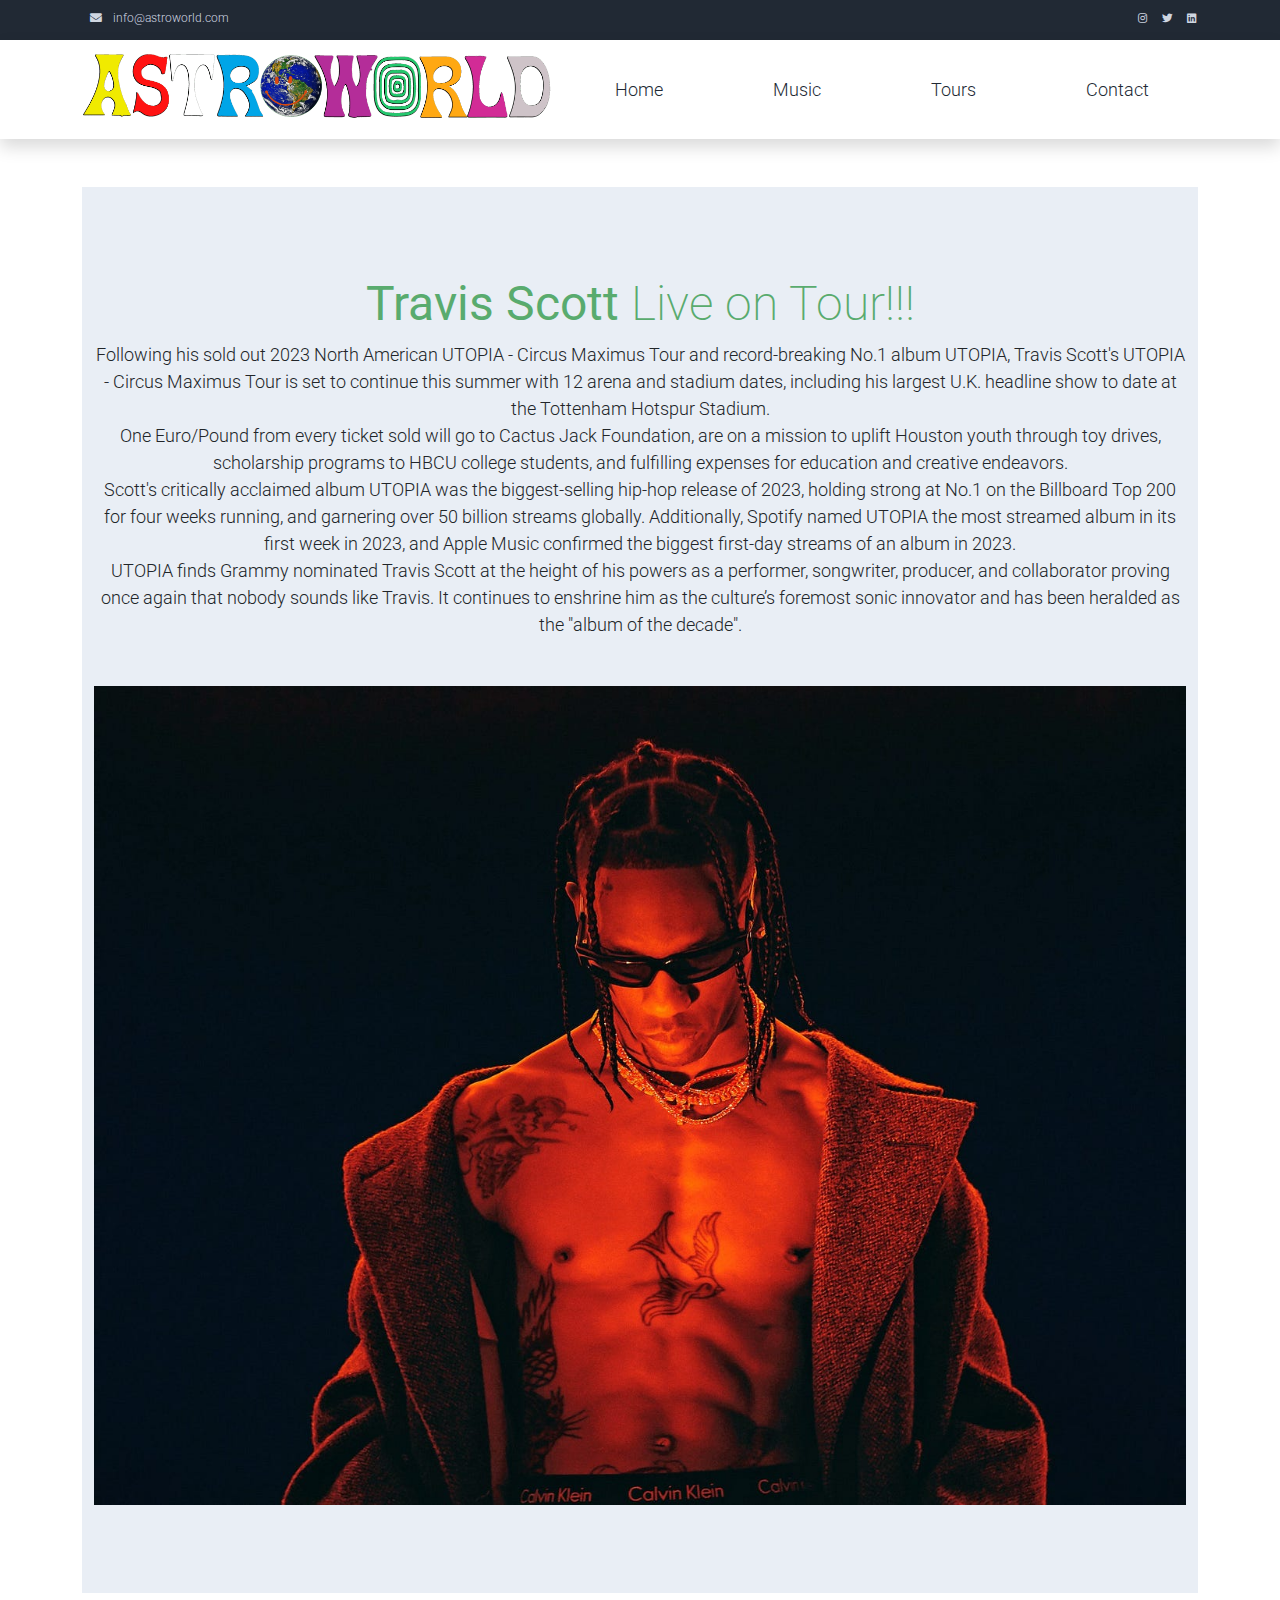
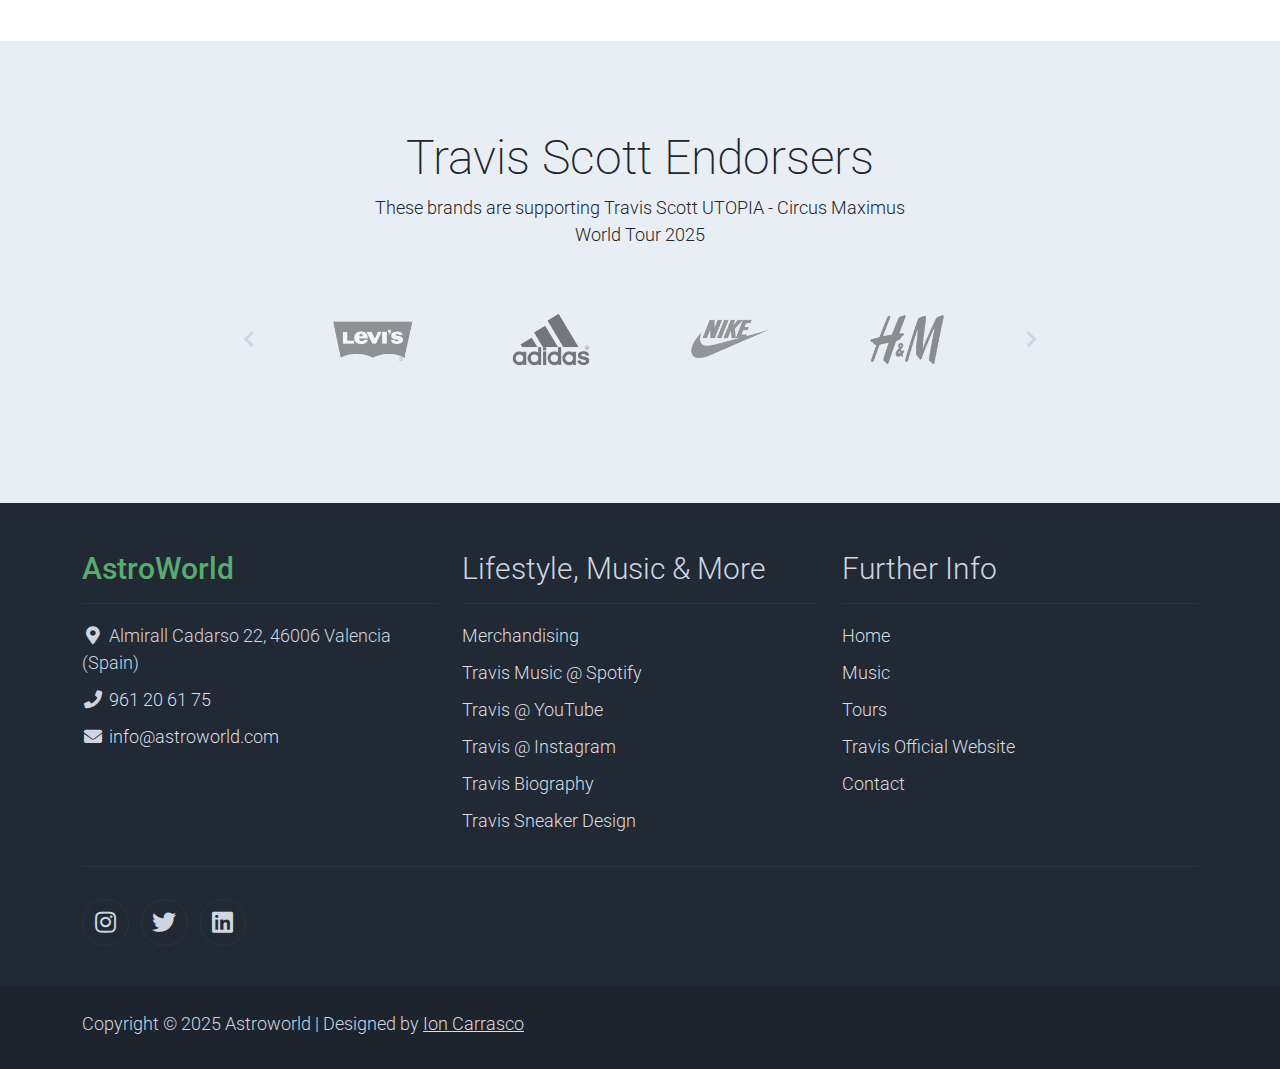
<file: tours.html>
<!DOCTYPE html>
<html lang="en">

<head>
    <title>Travis Scott - Tours</title>
    <meta charset="utf-8">
    <meta name="viewport" content="width=device-width, initial-scale=1">

    <link rel="apple-touch-icon" href="assets/img/cactus-jack-logo.png">
    <link rel="shortcut icon" type="image/x-icon" href="assets/img/favicon.ico">

    <link rel="stylesheet" href="assets/css/bootstrap.min.css">
    <link rel="stylesheet" href="assets/css/ionwebstore.css">
    <link rel="stylesheet" href="assets/css/custom.css">

    <!-- Load fonts style after rendering the layout styles -->
    <link rel="stylesheet" href="https://fonts.googleapis.com/css2?family=Roboto:wght@100;200;300;400;500;700;900&display=swap">
    <link rel="stylesheet" href="assets/css/fontawesome.min.css">
<!--
    
Astroworld Page with Travis Scott Life & Music resources

-->
</head>

<body>
    <!-- Start Top Nav -->
    <nav class="navbar navbar-expand-lg bg-dark navbar-light d-none d-lg-block" id="ionwebstore_nav_top">
        <div class="container text-light">
            <div class="w-100 d-flex justify-content-between">
                <div>
                    <i class="fa fa-envelope mx-2"></i>
                    <a class="navbar-sm-brand text-light text-decoration-none" href="mailto:info@astroworld.com">info@astroworld.com</a>
                </div>
                <div>
                    <a class="text-light" href="https://www.instagram.com/" target="_blank"><i class="fab fa-instagram fa-sm fa-fw me-2"></i></a>
                    <a class="text-light" href="https://twitter.com/" target="_blank"><i class="fab fa-twitter fa-sm fa-fw me-2"></i></a>
                    <a class="text-light" href="https://www.linkedin.com/" target="_blank"><i class="fab fa-linkedin fa-sm fa-fw"></i></a>
                </div>
            </div>
        </div>
    </nav>
    <!-- Close Top Nav -->

    <!-- Header -->
    <nav class="navbar navbar-expand-lg navbar-light shadow">
        <div class="container d-flex justify-content-between align-items-center">

            <a class="navbar-brand text-success logo h1 align-self-center" href="index.html">
                <img style="height:65px" src="./assets/img/astroworld-logo_big.png">
            </a>

            <button class="navbar-toggler border-0" type="button" data-bs-toggle="collapse" data-bs-target="#ionwebstore_main_nav" aria-controls="navbarSupportedContent" aria-expanded="false" aria-label="Toggle navigation">
                <span class="navbar-toggler-icon"></span>
            </button>

            <div class="align-self-center collapse navbar-collapse flex-fill  d-lg-flex justify-content-lg-between" id="ionwebstore_main_nav">
                <div class="flex-fill">
                    <ul class="nav navbar-nav d-flex justify-content-between mx-lg-auto">
                        <li class="nav-item">
                            <a class="nav-link" href="index.html">Home</a>
                        </li>
                        <li class="nav-item">
                            <a class="nav-link" href="music.html">Music</a>
                        </li>
                        <li class="nav-item">
                            <a class="nav-link" href="tours.html">Tours</a>
                        </li>
                        <li class="nav-item">
                            <a class="nav-link" href="contact.html">Contact</a>
                        </li>
                    </ul>
                </div>
            </div>

        </div>
    </nav>
    <!-- Close Header -->

    <!-- Start Utopia Tour Section -->
    <div class="container py-5">
        <section class="bg-light py-5">
            <div class="container my-4">
                <div class="row text-center py-3">
                    <div class="col-lg-12 m-auto">
                        <h1 class="h1 text-success"><b>Travis Scott</b> Live on Tour!!!</h1>
                        <p>
                            Following his sold out 2023 North American UTOPIA - Circus Maximus Tour and record-breaking No.1 album UTOPIA, Travis Scott's UTOPIA - Circus Maximus Tour is set to continue this summer with 12 arena and stadium dates, including his largest U.K. headline show to date at the Tottenham Hotspur Stadium.
                            <br>One Euro/Pound from every ticket sold will go to Cactus Jack Foundation, are on a mission to uplift Houston youth through toy drives, scholarship programs to HBCU college students, and fulfilling expenses for education and creative endeavors.
                            <br>Scott's critically acclaimed album UTOPIA was the biggest-selling hip-hop release of 2023, holding strong at No.1 on the Billboard Top 200 for four weeks running, and garnering over 50 billion streams globally. Additionally, Spotify named UTOPIA the most streamed album in its first week in 2023, and Apple Music confirmed the biggest first-day streams of an album in 2023.
                            <br>UTOPIA finds Grammy nominated Travis Scott at the height of his powers as a performer, songwriter, producer, and collaborator proving once again that nobody sounds like Travis. It continues to enshrine him as the culture’s foremost sonic innovator and has been heralded as the "album of the decade".
                        </p>
                    </div>
                </div>
                <div class="row text-center py-3">
                    <img src="assets/img/travis-scott-tour-2025.jpg">
                </div>
            </div>
        </section>
    </div>
    <!-- End Utopia Tour Section -->

    <!-- Start Endorsers Section -->
    <section class="bg-light py-5">
        <div class="container my-4">
            <div class="row text-center py-3">
                <div class="col-lg-6 m-auto">
                    <h1 class="h1">Travis Scott Endorsers</h1>
                    <p>
                        These brands are supporting Travis Scott UTOPIA - Circus Maximus World Tour 2025
                    </p>
                </div>
                <div class="col-lg-9 m-auto ionwebstore-carousel">
                    <div class="row d-flex flex-row">
                        <!--Controls-->
                        <div class="col-1 align-self-center">
                            <a class="h1" href="#multi-item-example" role="button" data-bs-slide="prev">
                                <i class="text-light fas fa-chevron-left"></i>
                            </a>
                        </div>
                        <!--End Controls-->

                        <!--Carousel Wrapper-->
                        <div class="col">
                            <div class="carousel slide carousel-multi-item pt-2 pt-md-0" id="multi-item-example" data-bs-ride="carousel">
                                <!--Slides-->
                                <div class="carousel-inner product-links-wap" role="listbox">

                                    <!--First slide-->
                                    <div class="carousel-item active">
                                        <div class="row">
                                            <div class="col-3 p-md-5">
                                                <a href="www.levis.com"><img class="img-fluid brand-img" src="assets/img/brand_01.png" alt="Brand Logo"></a>
                                            </div>
                                            <div class="col-3 p-md-5">
                                                <a href="www.adidas.com"><img class="img-fluid brand-img" src="assets/img/brand_02.png" alt="Brand Logo"></a>
                                            </div>
                                            <div class="col-3 p-md-5">
                                                <a href="www.nike.com"><img class="img-fluid brand-img" src="assets/img/brand_03.png" alt="Brand Logo"></a>
                                            </div>
                                            <div class="col-3 p-md-5">
                                                <a href="https://www2.hm.com/"><img class="img-fluid brand-img" src="assets/img/brand_04.png" alt="Brand Logo"></a>
                                            </div>
                                        </div>
                                    </div>
                                    <!--End First slide-->

                                    <!--Second slide-->
                                    <div class="carousel-item">
                                        <div class="row">
                                            <div class="col-3 p-md-5">
                                                <a href="#"><img class="img-fluid brand-img" src="assets/img/brand_01.png" alt="Brand Logo"></a>
                                            </div>
                                            <div class="col-3 p-md-5">
                                                <a href="#"><img class="img-fluid brand-img" src="assets/img/brand_02.png" alt="Brand Logo"></a>
                                            </div>
                                            <div class="col-3 p-md-5">
                                                <a href="#"><img class="img-fluid brand-img" src="assets/img/brand_03.png" alt="Brand Logo"></a>
                                            </div>
                                            <div class="col-3 p-md-5">
                                                <a href="#"><img class="img-fluid brand-img" src="assets/img/brand_04.png" alt="Brand Logo"></a>
                                            </div>
                                        </div>
                                    </div>
                                    <!--End Second slide-->

                                    <!--Third slide-->
                                    <div class="carousel-item">
                                        <div class="row">
                                            <div class="col-3 p-md-5">
                                                <a href="#"><img class="img-fluid brand-img" src="assets/img/brand_01.png" alt="Brand Logo"></a>
                                            </div>
                                            <div class="col-3 p-md-5">
                                                <a href="#"><img class="img-fluid brand-img" src="assets/img/brand_02.png" alt="Brand Logo"></a>
                                            </div>
                                            <div class="col-3 p-md-5">
                                                <a href="#"><img class="img-fluid brand-img" src="assets/img/brand_03.png" alt="Brand Logo"></a>
                                            </div>
                                            <div class="col-3 p-md-5">
                                                <a href="#"><img class="img-fluid brand-img" src="assets/img/brand_04.png" alt="Brand Logo"></a>
                                            </div>
                                        </div>
                                    </div>
                                    <!--End Third slide-->

                                </div>
                                <!--End Slides-->
                            </div>
                        </div>
                        <!--End Carousel Wrapper-->

                        <!--Controls-->
                        <div class="col-1 align-self-center">
                            <a class="h1" href="#multi-item-example" role="button" data-bs-slide="next">
                                <i class="text-light fas fa-chevron-right"></i>
                            </a>
                        </div>
                        <!--End Controls-->
                    </div>
                </div>
            </div>
        </div>
    </section>
    <!--End Endorsers Section-->

    <!-- Start Footer -->
    <footer class="bg-dark" id="ionwebstore_footer">
        <div class="container">
            <div class="row">

                <div class="col-md-4 pt-5">
                    <h2 class="h2 text-success border-bottom pb-3 border-light logo">AstroWorld</h2>
                    <ul class="list-unstyled text-light footer-link-list">
                        <li>
                            <i class="fas fa-map-marker-alt fa-fw"></i>
                            Almirall Cadarso 22, 46006 Valencia (Spain)
                        </li>
                        <li>
                            <i class="fa fa-phone fa-fw"></i>
                            <a class="text-decoration-none" href="tel:961-20-61-75">961 20 61 75</a>
                        </li>
                        <li>
                            <i class="fa fa-envelope fa-fw"></i>
                            <a class="text-decoration-none" href="mailto:info@astroworld.com">info@astroworld.com</a>
                        </li>
                    </ul>
                </div>

                <div class="col-md-4 pt-5">
                    <h2 class="h2 text-light border-bottom pb-3 border-light">Lifestyle, Music & More</h2>
                    <ul class="list-unstyled text-light footer-link-list">
                        <li><a class="text-decoration-none" href="https://shop.travisscott.com/">Merchandising</a></li>
                        <li><a class="text-decoration-none" href="https://open.spotify.com/intl-es/artist/0Y5tJX1MQlPlqiwlOH1tJY">Travis Music @ Spotify</a></li>
                        <li><a class="text-decoration-none" href="https://www.youtube.com/@TravisScottXX">Travis @ YouTube</a></li>
                        <li><a class="text-decoration-none" href="https://www.instagram.com/travisscott/">Travis @ Instagram</a></li>
                        <li><a class="text-decoration-none" href="https://www.allmusic.com/artist/travis-scott-mn0002998422/biography#">Travis Biography</a></li>
                        <li><a class="text-decoration-none" href="https://www.complex.com/sneakers/a/mike-destefano/travis-scott-sneaker-collaborations-ranked-from-worst-to-best">Travis Sneaker Design</a></li>
                    </ul>
                </div>

                <div class="col-md-4 pt-5">
                    <h2 class="h2 text-light border-bottom pb-3 border-light">Further Info</h2>
                    <ul class="list-unstyled text-light footer-link-list">
                        <li><a class="text-decoration-none" href="#">Home</a></li>
                        <li><a class="text-decoration-none" href="music.html">Music</a></li>
                        <li><a class="text-decoration-none" href="tours.html">Tours</a></li>
                        <li><a class="text-decoration-none" href="https://www.travisscott.com/">Travis Official Website</a></li>
                        <li><a class="text-decoration-none" href="contact.html">Contact</a></li>
                    </ul>
                </div>

            </div>

            <div class="row text-light mb-4">
                <div class="col-12 mb-3">
                    <div class="w-100 my-3 border-top border-light"></div>
                </div>
                <div class="col-auto me-auto">
                    <ul class="list-inline text-left footer-icons">
                        <li class="list-inline-item border border-light rounded-circle text-center">
                            <a class="text-light text-decoration-none" target="_blank" href="https://www.instagram.com/"><i class="fab fa-instagram fa-lg fa-fw"></i></a>
                        </li>
                        <li class="list-inline-item border border-light rounded-circle text-center">
                            <a class="text-light text-decoration-none" target="_blank" href="https://twitter.com/"><i class="fab fa-twitter fa-lg fa-fw"></i></a>
                        </li>
                        <li class="list-inline-item border border-light rounded-circle text-center">
                            <a class="text-light text-decoration-none" target="_blank" href="https://www.linkedin.com/"><i class="fab fa-linkedin fa-lg fa-fw"></i></a>
                        </li>
                    </ul>
                </div>
            </div>
        </div>

        <div class="w-100 bg-black py-3">
            <div class="container">
                <div class="row pt-2">
                    <div class="col-12">
                        <p class="text-left text-light">
                            Copyright &copy; 2025 Astroworld 
                            | Designed by <a rel="sponsored" href="https://ioncarrasco.com" target="_blank">Ion Carrasco</a>
                        </p>
                    </div>
                </div>
            </div>
        </div>

    </footer>
    <!-- End Footer -->

    <!-- Start Script -->
    <script src="assets/js/jquery-1.11.0.min.js"></script>
    <script src="assets/js/jquery-migrate-1.2.1.min.js"></script>
    <script src="assets/js/bootstrap.bundle.min.js"></script>
    <!-- End Script -->
</body>

</html>
</file>
<file: assets/css/ionwebstore.css>
/*
Ion Carrasco WebStore CSS  
*/

/* Typography */
body, ul, li, p, a, label, input, div {
  font-family: 'Roboto', sans-serif;
  font-size: 18px !important;
  font-weight: 300 !important;
}
.h1 {
  font-family: 'Roboto', sans-serif;
  font-size: 48px !important;
  font-weight: 200 !important;
}
.h2 {
  font-family: 'Roboto', sans-serif;
  font-size: 30px !important;
  font-weight: 300;
}
.h3 {
  font-family: 'Roboto', sans-serif;
  font-size: 22px !important;
}
/* General */
.logo { font-weight: 500 !important;}
.text-warning {  color: #ede861 !important;}
.text-muted { color: #bcbcbc !important;}
.text-success { color: #59ab6e !important;}
.text-light { color: #cfd6e1 !important;}
.bg-dark { background-color: #212934 !important;}
.bg-light { background-color: #e9eef5 !important;}
.bg-black { background-color: #1d242d !important;}
.bg-success { background-color: #59ab6e !important;}
.bg-warning {  background-color: #ede861 !important;}
.btn-success {
  background-color: #59ab6e !important;
  border-color: #56ae6c !important;
}
.pagination .page-link:hover {color: #000;}
.pagination .page-link:hover, .pagination .page-link.active {
  background-color: #69bb7e;
  color: #fff;
}
/* Nav */
#ionwebstore_nav_top { min-height: 40px;}
#ionwebstore_nav_top * { font-size: .9em !important;}
#ionwebstore_main_nav a { color: #212934;}
#ionwebstore_main_nav a:hover { color: #69bb7e;}
#ionwebstore_main_nav .navbar .nav-icon { margin-right: 20px;}

/* Carousel Travis */
#ionwebstore-carousel { background: #efefef !important;}
#ionwebstore-carousel .carousel-indicators li {
  margin-top: -50px;
  background-color: #59ab6e;
}
#ionwebstore-carousel .carousel-control-next i,
#ionwebstore-carousel .carousel-control-prev i {
  color: #59ab6e !important;
  font-size: 2.8em !important;
}
/* Endorsers */
.brand-img {
  filter: grayscale(100%);
  opacity: 0.5;
  transition: .5s;
}
.brand-img:hover {
  filter: grayscale(0%);
  opacity: 1;
}
/* Endorsers Carousel */
.ionwebstore-carousel .h1 {
  font-size: .5em !important;
  color: #000 !important;
}
/* Form Control */
.form-control { border: 1px solid #e8e8e8;}
/* Footer */
#ionwebstore_footer a { color: #dcdde1;}
#ionwebstore_footer a:hover { color: #68bb7d;}
#ionwebstore_footer ul.footer-link-list li { padding-top: 10px;}
#ionwebstore_footer ul.footer-icons li {
  width: 2.6em;
  height: 2.6em;
  line-height: 2.6em;
}
#ionwebstore_footer ul.footer-icons li:hover {
  background-color: #cfd6e1;
  transition: .5s;
}
#ionwebstore_footer ul.footer-icons li:hover i {
  color: #212934;
  transition: .5s;
}
#ionwebstore_footer .border-light { border-color: #2d343f !important;}
/*
// Extra small devices (portrait phones, less than 576px)
// No media query since this is the default in Bootstrap
*/

@media (min-width: 576px) {
  .ionwebstore-carousel .h1 { font-size: 1em !important;}
}

/*// Medium devices (tablets, 768px and up)*/
@media (min-width: 768px) {
  #ionwebstore_main_nav .navbar-nav {max-width: 450px;}
 }

/* Large devices (desktops, 992px and up)*/
@media (min-width: 992px) {
  #ionwebstore_main_nav .navbar-nav {max-width: 550px;}
  #ionwebstore-carousel .carousel-item {min-height: 30rem !important;}
}

/* Extra large devices (large desktops, 1200px and up)*/
@media (min-width: 1200px) {}
</file>
<file: assets/css/custom.css>
/*
Ion Carrasco CSS
*/

#map{
    width: 100%;
    height: 500px;
}
</file>
